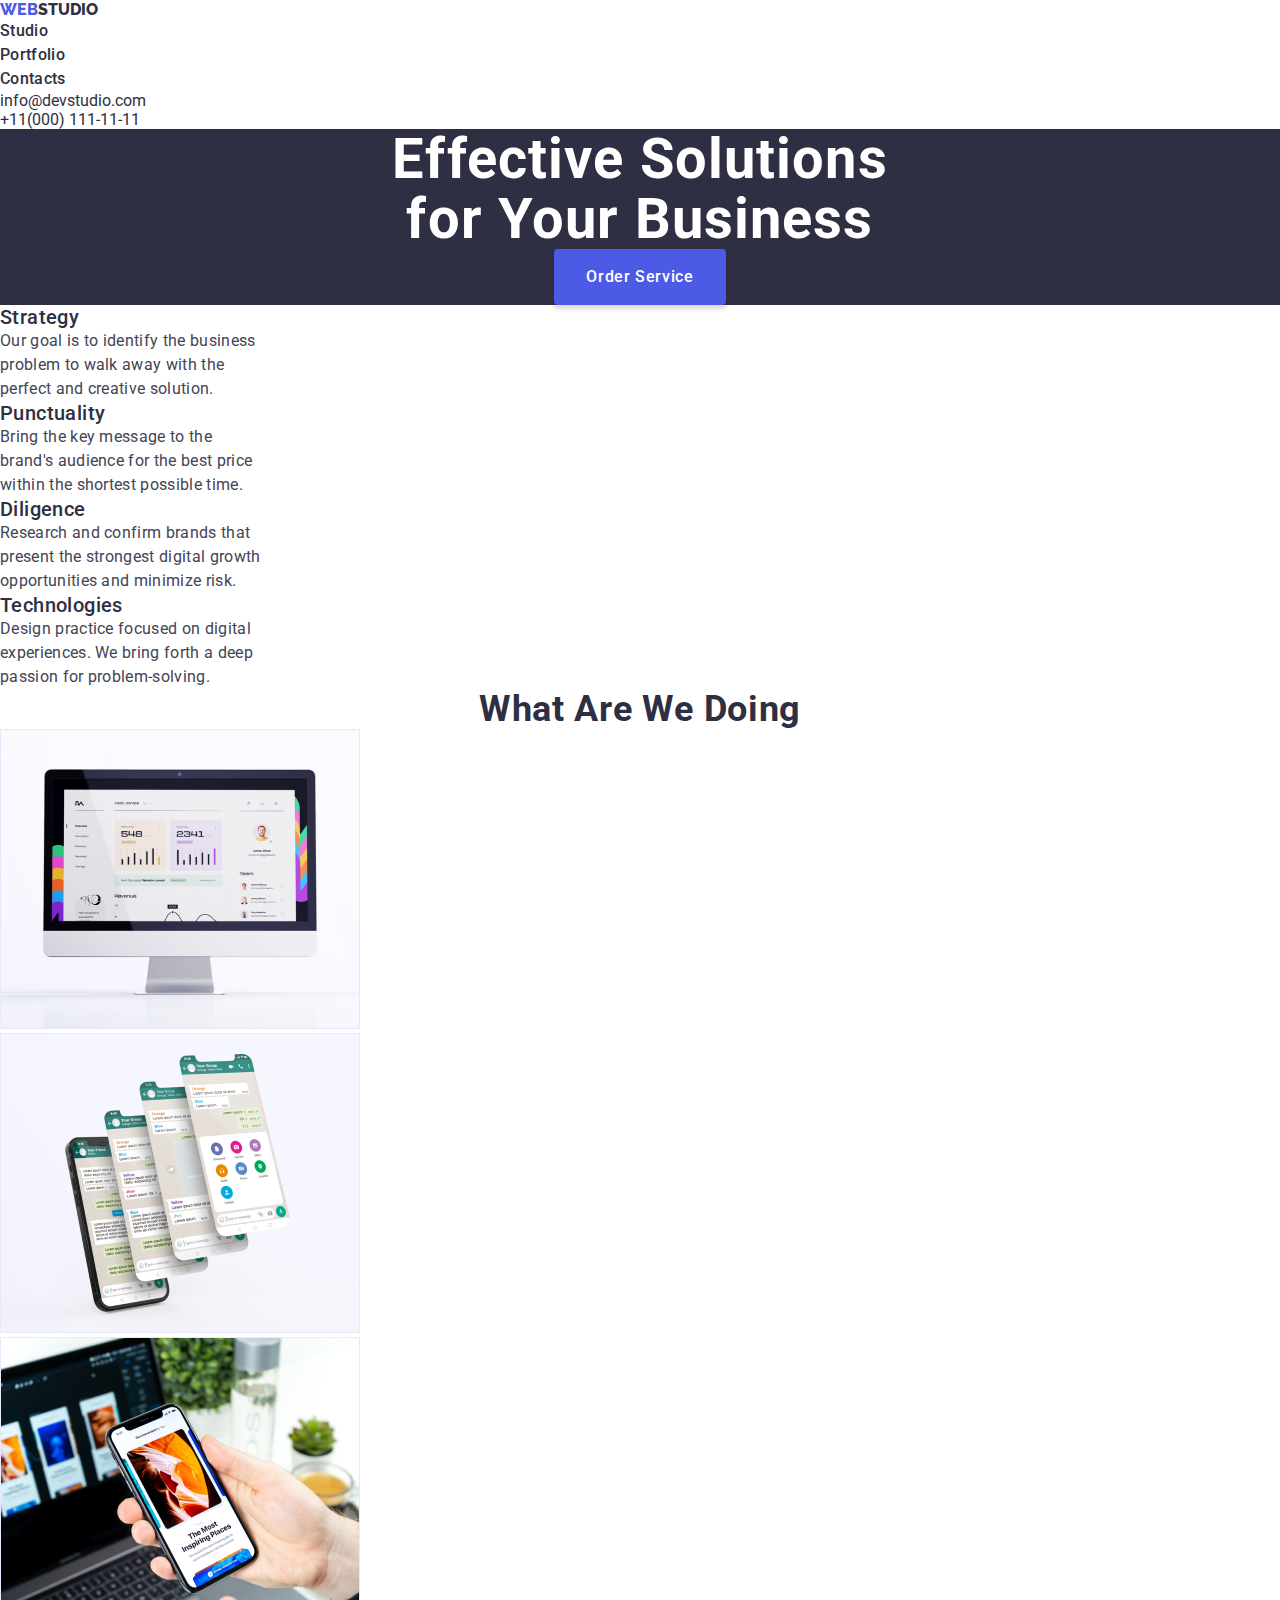
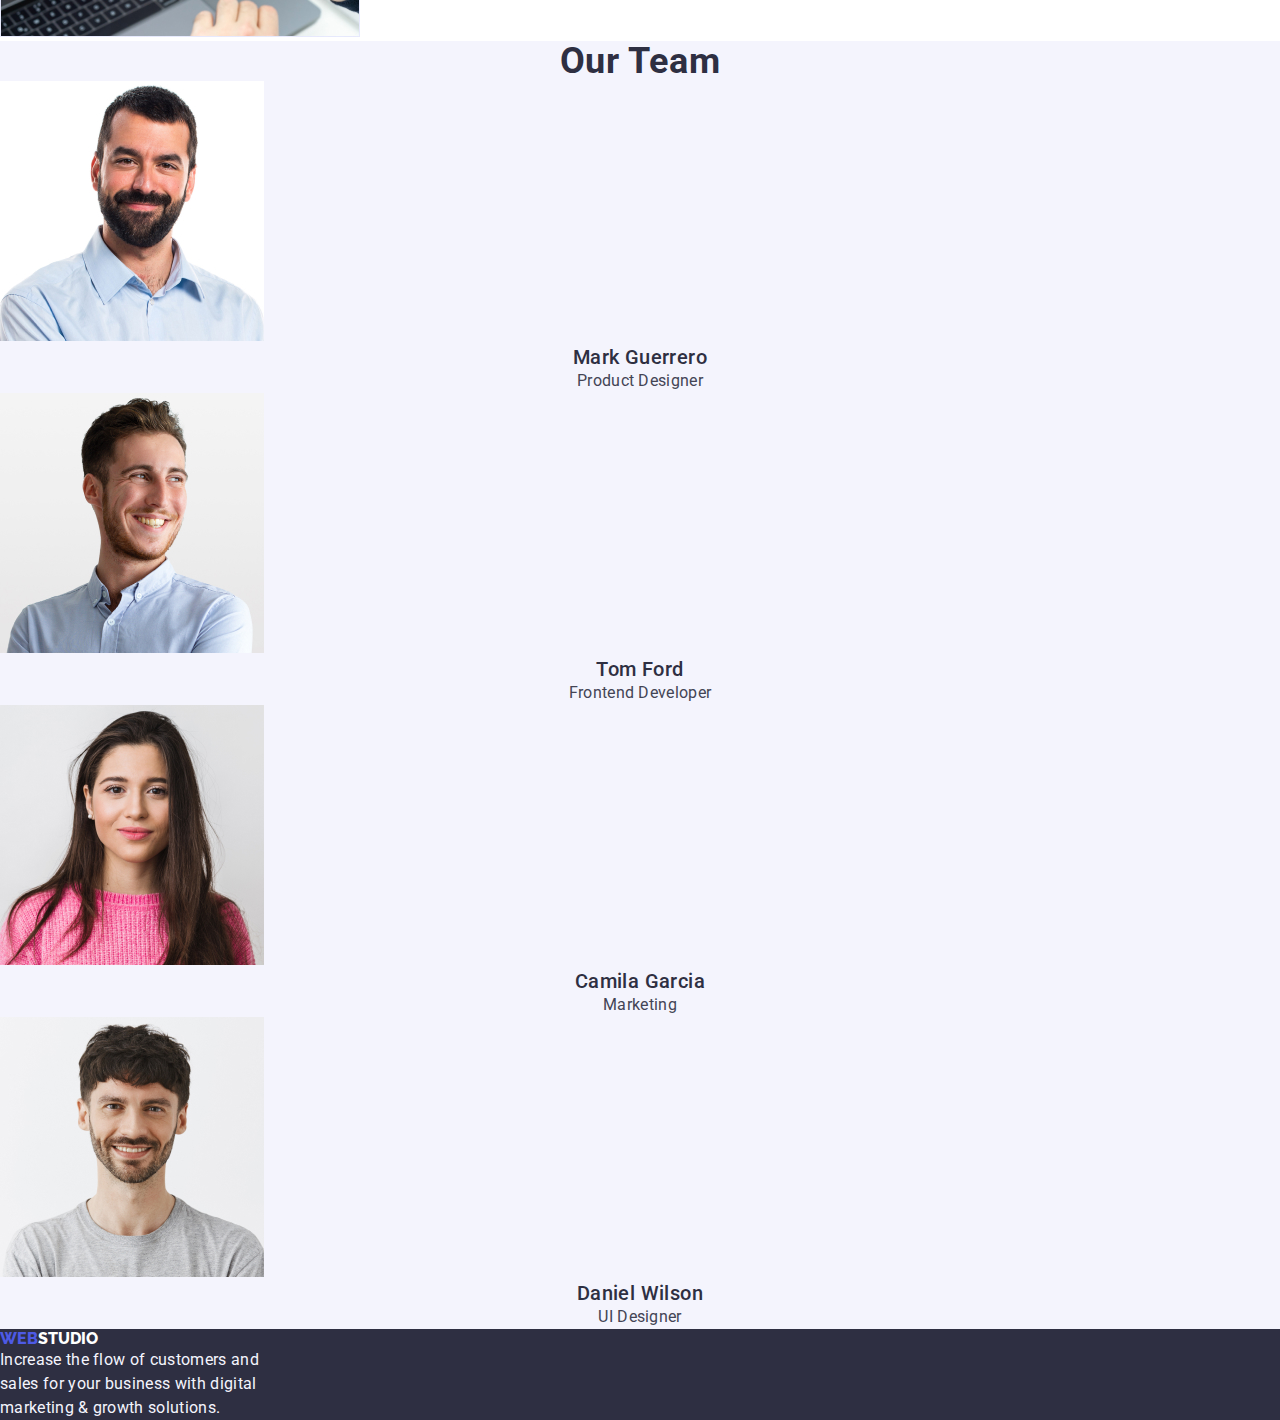
<file: index.html>
<!DOCTYPE html>
<html lang="en">
  <head>
    <title>WEB STUDIO</title>
    <meta name="description" content="an awesome website">
    <meta charset="utf-8">
    <link rel="stylesheet" href="./css/styles.css">
    <link href="https://fonts.googleapis.com/css2?family=Raleway:wght@600;700;800&display=swap" rel="stylesheet">
    <link href="https://fonts.googleapis.com/css2?family=Roboto:wght@400;500;700;900&display=swap" rel="stylesheet">
    <link rel="preconnect" href="https://fonts.googleapis.com">
    <link rel="preconnect" href="https://fonts.gstatic.com" crossorigin>
    <link href="https://fonts.googleapis.com/css2?family=Roboto:wght@400;500;700;900&display=swap" rel="stylesheet">

  </head>
  <body>
    <!--navigation section-->
    <header class="header">
      <nav class="header-nav">
        <a class="header-logo" href="/goit-markup-hw-02/index.html"><span class="web">WEB</span>STUDIO</a>

        <ul class="header-nav-list">
          <li class="header-nav-item"><a class="header-item-link" href="/goit-markup-hw-02/index.html">Studio</a></li>
          <li class="header-nav-item"><a class="header-item-link" href="/goit-markup-hw-02/portfolio.html">Portfolio</a></li>
          <li class="header-nav-item"><a class="header-item-link" href="contacts">Contacts</a></li>
        </ul>
      </nav>
      <address>
      <ul class="address-list">
        <li class="address-list-item"><a class="contact-item-link" href="mailto:info@devstudio.com">info@devstudio.com</a></li>
        <li class="address-list-item"><a class="contact-item-link" href="tel:+11000111-11-11">+11(000) 111-11-11</a></li>
      </ul>
    </address>
    </header>

    <!--main section-->
    <main>
      <section class="hero">
        <h1 class="hero-title">
          Effective Solutions<br>
          for Your Business
        </h1>
        <button class="hero-button" type="button">Order Service</button>
      </section>

      <section class="features section">
        <h2 hidden>Features</h2>
        <ul class="features-list">
          <li class="features-item">
            <h3 class="features-item-title">Strategy</h3>
            <p class="features-item-description">
              Our goal is to identify the business <br> problem to walk away with the <br>
              perfect and creative solution.
            </p>
          </li>

          <li class="features-item">
            <h3 class="features-item-title">Punctuality</h3>
            <p class="features-item-description">
              Bring the key message to the<br> brand's audience for the  best price <br>
              within the shortest possible time.
            </p>
          </li>

          <li class="features-item">
            <h3 class="features-item-title">Diligence</h3>
            <p class="features-item-description">
              Research and confirm brands that <br>present the strongest digital
              growth <br>opportunities and minimize risk.
            </p>
          </li>
          <li class="features-item">
            <h3 class="features-item-title">Technologies</h3>
            <p class="features-item-description">
              Design practice focused on digital <br>experiences. We bring forth a
              deep <br>passion for problem-solving.
            </p>
          </li>
        </ul>
        </section>

        <section class="services section">
        <h2 class="services-title section-title">What are we doing</h2>

        <ul class="services-list">
          <li class="services-item">
            <img
              src="./images/monitor-img.jpg"
              alt="monitor image"
              width="360">
          </li>
          <li class="services-item">
            <img
              src="./images/phone-with-screen.jpg"
              alt="Phone image"
              width="360">
          </li>
          <li class="services-item">
            <img
              src="./images/handheld-phone-in-front-of-laptop.jpg"
              alt="phone and laptop image"
              width="360">
          </li>
        </ul>
      </section>

      <section class="team section">
        <h2 class="team-title section-title">Our Team</h2>

        <ul class="team-list">
          <li class="team-item">
            <img src="./images/mark.jpg" alt="mark" width="264">
            <h3 class="team-item-title">Mark Guerrero</h3>
            <p class="team-item-role">Product Designer</p>
          </li>

          <li class="team-item">
            <img src="./images/tom.jpg" alt="tom" width="264">
            <h3 class="team-item-title">Tom Ford</h3>
            <p class="team-item-role">Frontend Developer</p>
          </li>
          <li class="team-item">
            <img src="./images/camila.jpg" alt="camila" width="264">
            <h3 class="team-item-title">Camila Garcia</h3>
            <p class="team-item-role">Marketing</p>
          </li>
          <li class="team-item-item">
            <img src="./images/daniel.jpg" alt="daniel" width="264">
            <h3 class="team-item-title">Daniel Wilson</h3>
            <p class="team-item-role">UI Designer</p>
          </li>
        </ul>
      </section>
    </main>

    <!--Footer section-->

    <footer>
      <a class="footer-logo" href="/goit-markup-hw-02/"><span class="web">WEB</span>STUDIO</a>
    
      <p class="footer-logo-description">
        Increase the flow of customers and <br>
        sales for your business with digital<br>
        marketing & growth solutions.
      </p>
    </footer>
  </body>
</html>
</file>
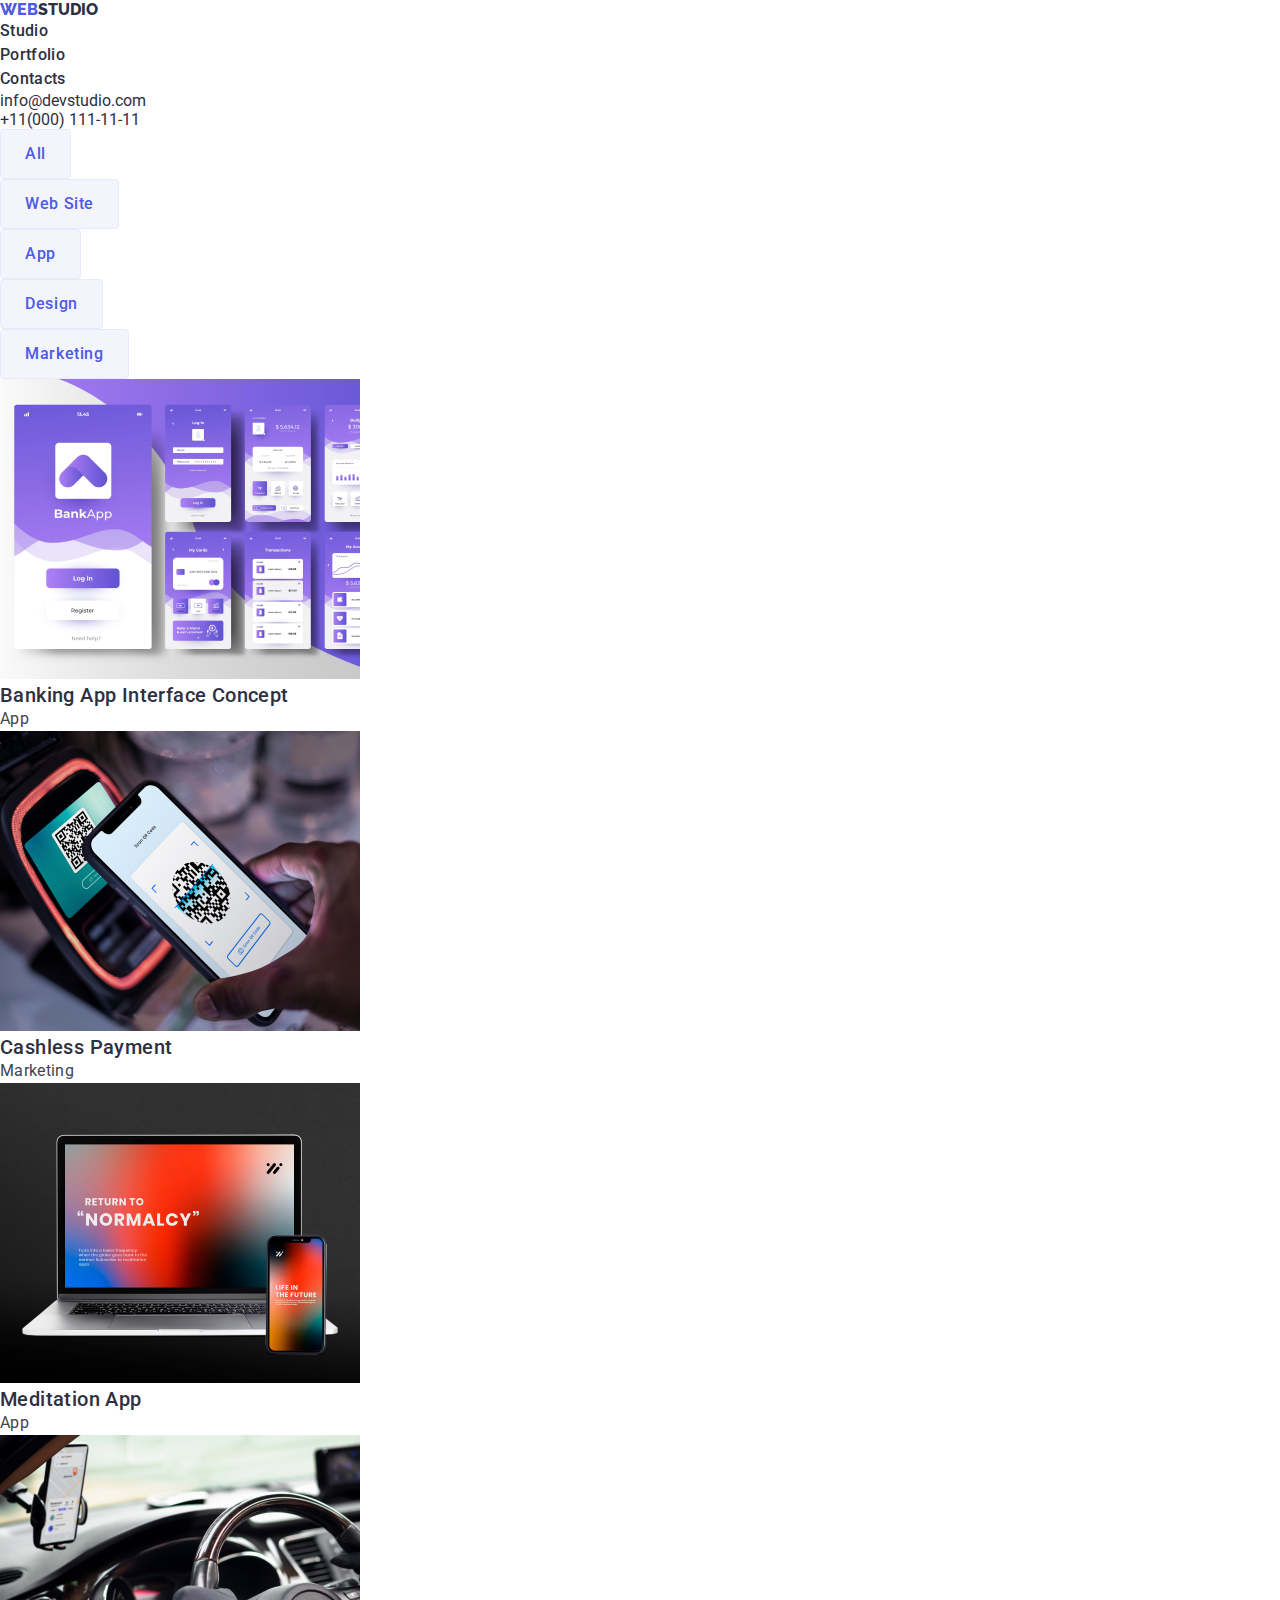
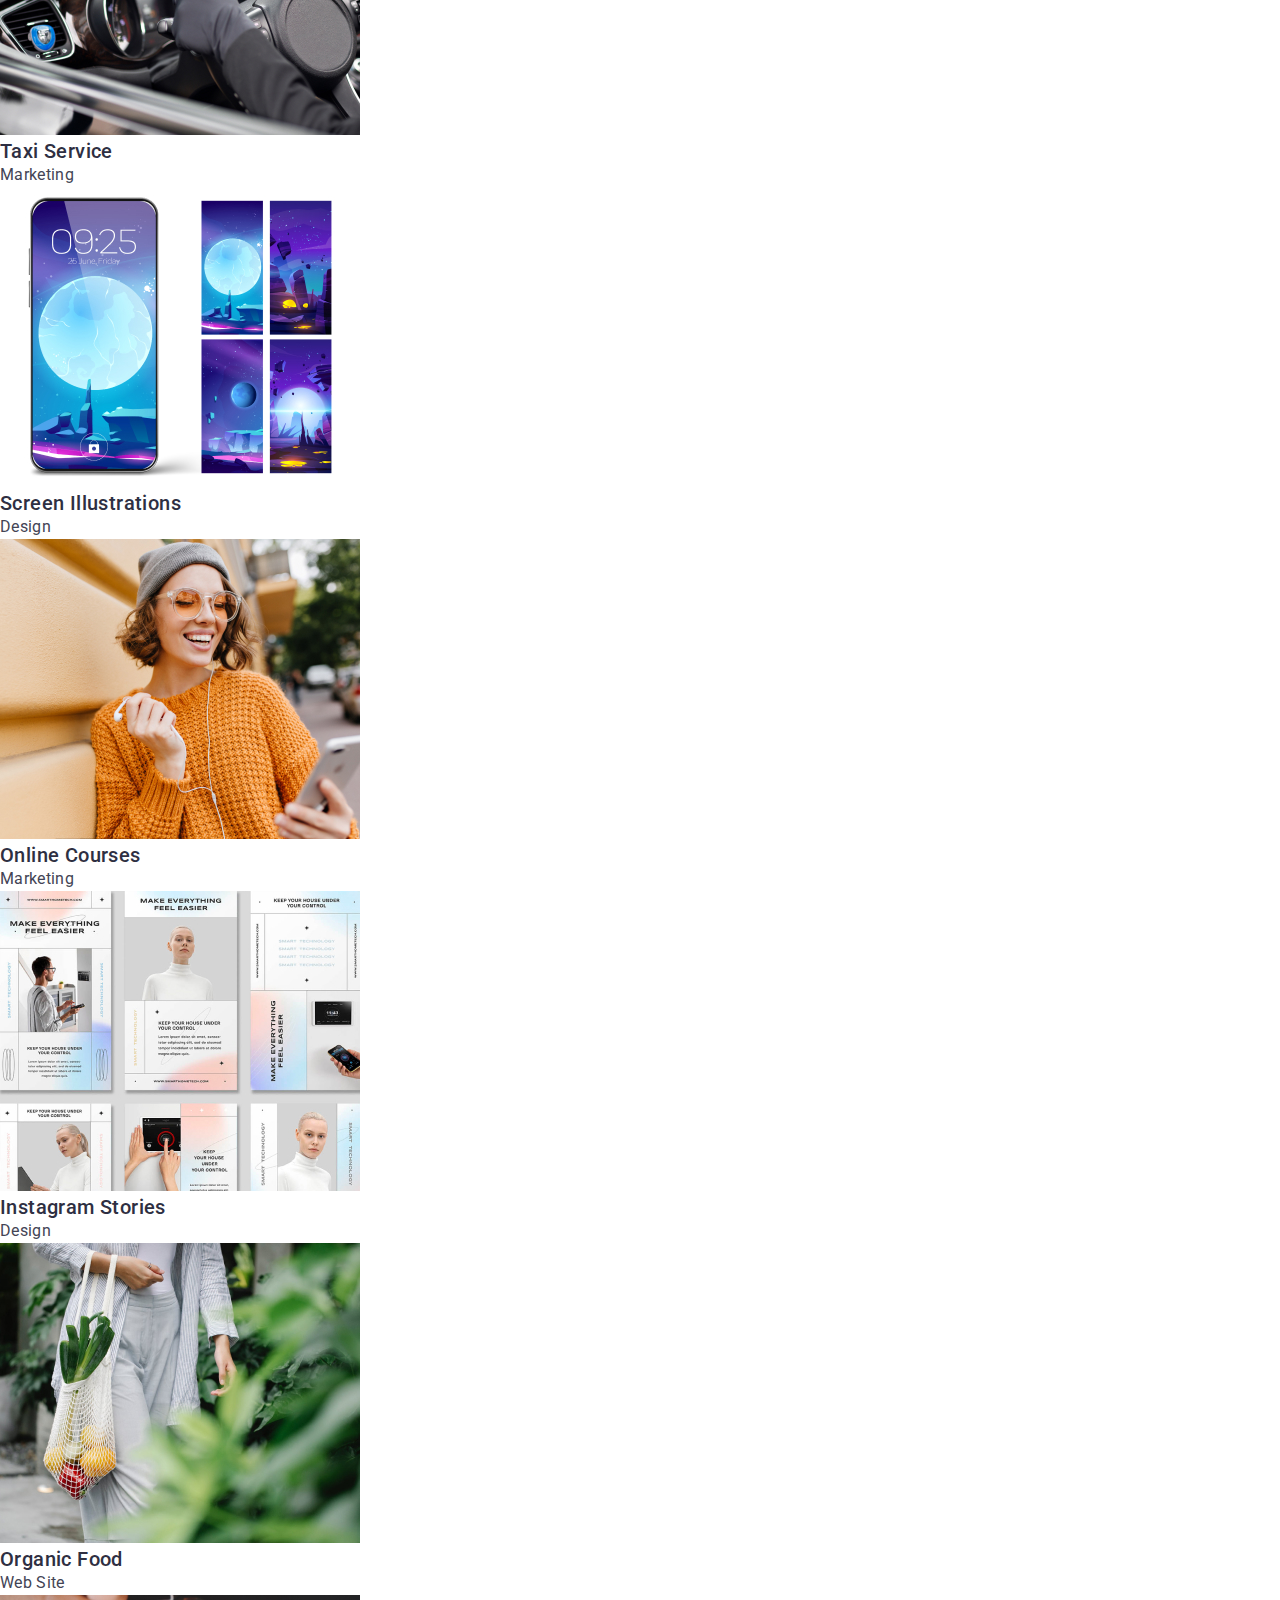
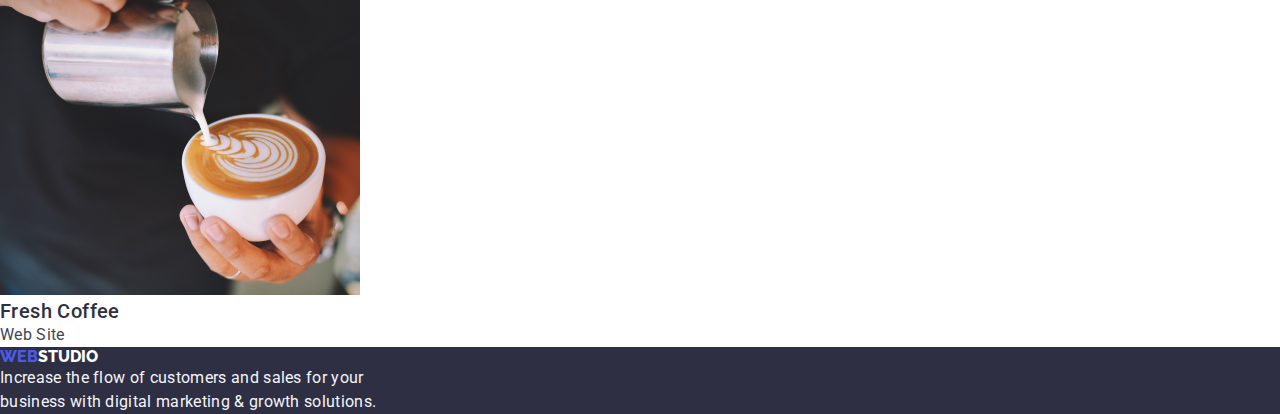
<file: portfolio.html>
<!DOCTYPE html>
<html lang="en">
  <head>
    <title>WEB STUDIO</title>
    <meta name="description" content="an awesome website">
    <meta charset="utf-8">
    <link href="./css/styles.css" rel="stylesheet">
    <link href="https://fonts.googleapis.com/css2?family=Raleway:wght@600;700;800&display=swap" rel="stylesheet">
    <link href="https://fonts.googleapis.com/css2?family=Roboto:wght@400;500;700;900&display=swap" rel="stylesheet">
  </head>

  <body>
    <!--navigation section-->
    <header class="header">
      <nav class="header-nav">
        <a class="header-logo" href="/goit-markup-hw-02/index.html"><span class="web">WEB</span>STUDIO</a>

        <ul class="header-nav-list">
          <li class="header-nav-item"><a class="header-item-link" href="/goit-markup-hw-02/index.html">Studio</a></li>
          <li class="header-nav-item"><a class="header-item-link" href="/goit-markup-hw-02/portfolio.html">Portfolio</a></li>
          <li class="header-nav-item"><a class="header-item-link" href="contacts">Contacts</a></li>
        </ul>
      </nav>
      <address>
      <ul class="address-list">
        <li class="adress-list-item"><a class="contact-item-link" href="mailto:info@devstudio.com">info@devstudio.com</a></li>
        <li class="adress-list-item"><a class="contact-item-link" href="tel:+11000111-11-11">+11(000) 111-11-11</a></li>
      </ul>
    </address>
    </header>

    <!--Main Section-->
    <main>
        <ul class="portfolio-button-list">
            <li class="portfolio-button-item"><button class="portfolio-button" type="button">All</button></li>
            <li class="portfolio-button-item"><button class="portfolio-button" type="button">Web Site</button></li>
            <li class="portfolio-button-item"><button class="portfolio-button" type="button">App</button></li>
            <li class="portfolio-button-item"><button class="portfolio-button" type="button">Design</button></li>
            <li class="portfolio-button-item"><button class="portfolio-button" type="button">Marketing</button></li>
        </ul>
    <section class="project-card-section">
        <ul class="project-list">
            <li class="project-item"><img src="./images/banking.jpg" alt="banking-image" width="360">
            <h3 class="project-item-title">Banking App Interface Concept</h3>
            <p class="project-item-description">App</p>
            </li>
            <li class="project-item"><img src="./images/cashless-payment.jpg" alt="cashless-payment-image" width="360">
            <h3 class="project-item-title">Cashless Payment</h3>
            <p class="project-item-description">Marketing</p>
            </li>
            <li class="project-item"><img src="./images/meditation.jpg" alt="meditation-image" width="360">
            <h3 class="project-item-title">Meditation App</h3>
            <p class="project-item-description">App</p>
            </li>
            <li class="project-item"><img src="./images/taxi.jpg" alt="taxi-image" width="360">
            <h3 class="project-item-title">Taxi Service</h3>
            <p class="project-item-description">Marketing</p>
            </li>
            <li class="project-item"><img src="./images/screen-illustration.jpg" alt="screen-illustrain-image" width="360">
            <h3 class="project-item-title">Screen Illustrations</h3>
            <p class="project-item-description">Design</p>
            </li>
            <li class="project-item"><img src="./images/online-courses.jpg" alt="online-courses-image" width="360">
            <h3 class="project-item-title">Online Courses</h3>
            <p class="project-item-description">Marketing</p>
            </li>
            <li class="project-item"><img src="./images/instagram-stories-concept.jpg" alt="instagram-stories-image" width="360">
            <h3 class="project-item-title">Instagram Stories</h3>
            <p class="project-item-description">Design</p>
            </li>
            <li class="project-item"><img src="./images/organic-food.jpg" alt="organic-food-image" width="360">
            <h3 class="project-item-title">Organic Food</h3>
            <p class="project-item-description">Web Site</p>
            </li>
            <li class="project-item"><img src="./images/fresh-coffee.jpg" alt="fresh-coffee-image" width="360">
            <h3 class="project-item-title">Fresh Coffee</h3>
            <p class="project-item-description">Web Site</p>
            </li>
        </ul>
    </section>
    
    </main>
    <footer>
      <a class="footer-logo" href="/goit-markup-hw-02/"><span class="web">WEB</span>STUDIO</a>
      <p class="footer-logo-description">Increase the flow of customers and sales for your<br> business with digital marketing & growth solutions.</p>
    </footer>
  
  </body>
</html>
</file>
<file: css/styles.css>
*{
    margin: 0;
    padding: 0;
    box-sizing: border-box;

}

:root{
    --iris: #4D5AE5;
    --ocean: #404BBF;
    --navyblue: #2E2F42;
    --green: #31D0AA;
    --slate: #434455;
    --lightslate: #8E8F99;
    --cornflower: #E7E9FC;
    --cloud: #F4F4FD;
    --navy-blue-modal: #2E2F4266;
    --grey: #2E2F42B2;
    --white: #FFFFFF;
    --dairy: #FCFCFC;
}

body {
    font-family: 'Roboto', 'sans serif';
}

.header-logo {
    font-family: 'Raleway', 'sans serif';
    font-weight: 800;
}

.footer-logo {
    font-family: 'Raleway', 'sans serif';
    color: var(--white);
    font-weight: 800;
}

.header-item-link {
    color: var(--navyblue);
    font-size: 16px;
    font-weight: 500;
    line-height: 24px;
    letter-spacing: 0.32px;
}

.contact-item-link{
    font-style: normal;
}


.contact-item-link:hover, .header-item-link:hover {
    color: var(--ocean);
}


.contact-item-link:active {
    color: var(--ocean);
}


.hero-button {
    color: var(--white);
    font-size: 16px;
    font-weight: 500;
    line-height: 1.5em;
    letter-spacing: 0.64px;
    border-radius: 4px;
    background: var(--iris);
    box-shadow: 0px 4px 4px 0px rgba(0, 0, 0, 0.15);
    font-family: inherit;
    outline: none;
    border: unset;
    border-radius: 4px;
    padding: 16px 32px;
    gap: 10px;
}

.portfolio-button {
    color: var(--iris);
    text-align: center;
    font-size: 16px;
    font-weight: 500;
    line-height: 1.5em;
    letter-spacing: 0.64px;
    border-radius: 4px;
    border: 1px solid var(--cornflower);
    background: var(--cloud);
    font-family: inherit;
    padding: 12px 24px;
    
}


.portfolio-button:hover {
    background-color: var(--ocean);
    color: var(--white);
    cursor: pointer;
    border-color: var(--ocean);
    box-shadow: 0px 2px 2px 0px rgba(0, 0, 0, 0.12), 0px 2px 1px 0px rgba(0, 0, 0, 0.08), 0px 3px 1px 0px rgba(0, 0, 0, 0.10);
}

.hero-button{
    cursor: pointer;
}
.hero-button:hover {
    background-color: var(--ocean);
}



.web {
    color: var(--iris);
}

.hero-title {
    color: var(--white);
    text-align: center;
    font-size: 56px;
    line-height: 60px;
    letter-spacing: 1.12px;
}

.hero {
    background-color: var(--navyblue);
    text-align: center;
}

.features-item-title {
    color: var(--navyblue);
    font-size: 20px;
    font-weight: 500;
    line-height: 24px;
    letter-spacing: 0.4px;
}

.features-item-description {
    color: var(--slate);
    font-size: 16px;
    line-height: 24px;
    letter-spacing: 0.32px;
}

.team-item-title {
    color: var(--navyblue);
    font-size: 20px;
    font-weight: 500;
    line-height: 24px;
    letter-spacing: 0.4px;
}
.team-item-role {
    color: var(--slate);
    font-size: 16px;
    line-height: 24px;
    letter-spacing: 0.32px;
}


.team {
    background-color: var(--cloud);
}

.team-item-title, .team-item-role {
    text-align: center;
}




.section-title {
    color: var(--navyblue);
    text-align: center;
    font-size: 36px;
    line-height: 40px;
    letter-spacing: 0.72px;
    text-transform: capitalize;
}


.role {
    color: var(--slate);
    font-size: 16px;
    line-height: 24px;
    letter-spacing: 0.32px;
    text-align: center;
}

a {
    text-decoration: none;
    color: var(--navyblue);
}

ul {
    list-style-type: none;
}

.project-item-title {
    color: var(--navyblue);
    font-size: 20px;
    font-weight: 500;
    line-height: 24px;
    letter-spacing: 0.4px;
}

.project-item-description {
    color: var(--slate);
    font-size: 16px;
    line-height: 24px;
    letter-spacing: 0.32px;
}



footer {
    background-color: var(--navyblue);
}

.footer-logo-description {
    color: var(--cloud);
    font-size: 16px;
    line-height: 24px;
    letter-spacing: 0.32px;
}
</file>
